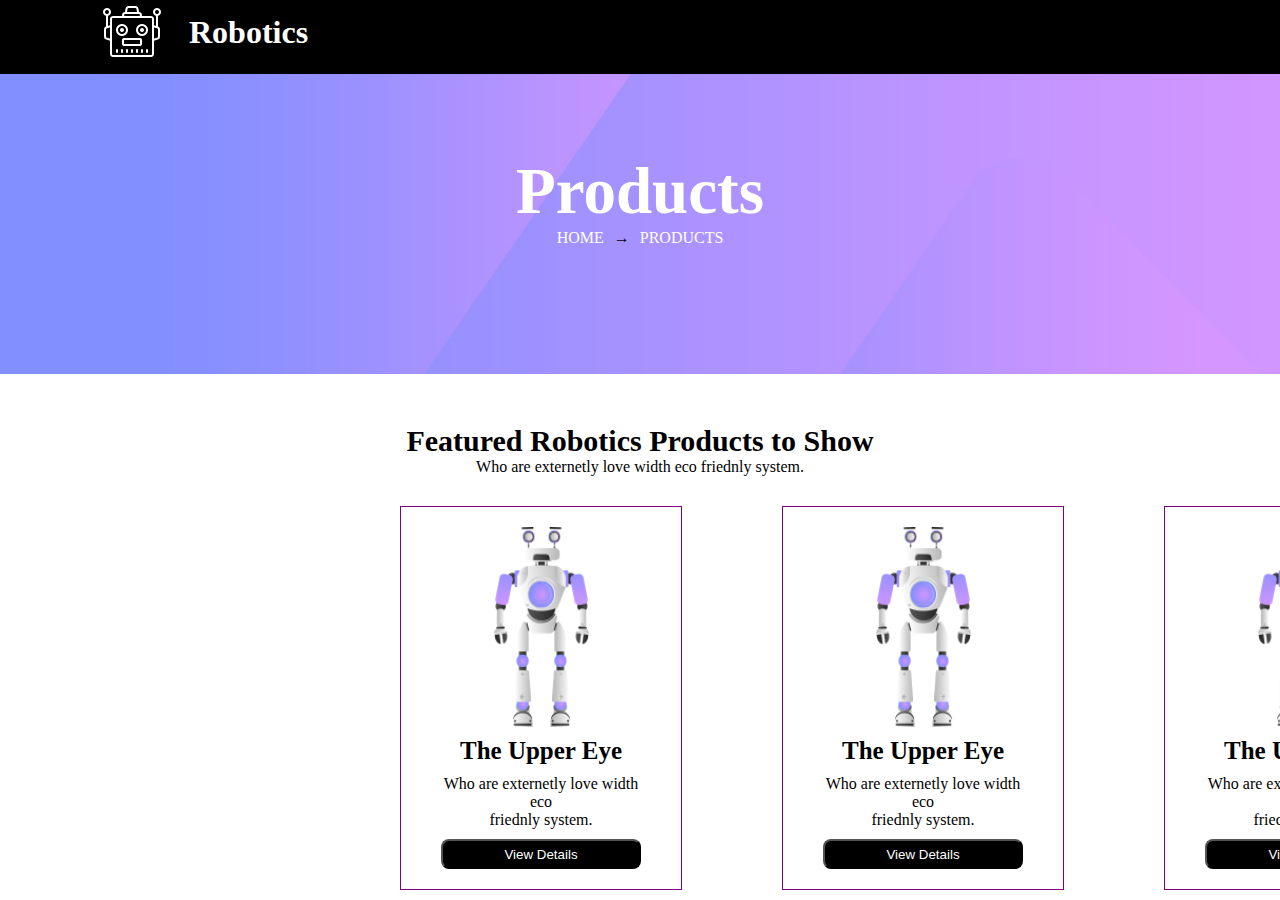
<file: ProjectEgorr/Index.html>
<!DOCTYPE html>
<html lang="en">
<head>
    <meta charset="UTF-8">
    <meta name="viewport" content="width=device-width, initial-scale=1.0">
    <title>Document</title>
    <link rel="stylesheet" href="Assets/css/style.css">
</head>
<header class="header">
    <section class="headbg">
    <div class="logo">
<img src="Assets/img/logo.png" alt="logo"> <h1>Robotics</h1>
    </div>
    <div class="listik">
<ul class="list">
    <li><a href="#">HOME</a></li>
    <li><a href="#">ABOUT</a></li>
    <li><a href="#">PRODUCTS</a></li>
</ul>
    </div>
</section>
<section class="secheader">
    <div class="secheadertext">
    <h2>Products</h2>
    <div class="secheadertext2">
    <a class="arrowhome" href="#">HOME</a> &#x2192 <a class="arrowhome" href="#">PRODUCTS</a>
    </div>
    </div>
</section>
</header>
<body>
<main class="main">
<section class="manik">
    <div class="maniktext">
        <h3>Featured Robotics Products to Show</h3>
        <p1>Who are externetly love width eco friednly system.</p1>
    </div>
<div class="socialismdivs">
    <div class="mainikpics1">
        <img src="Assets/img/p1.png" alt="robot" width="95px" height="200px">
        <h4>The Upper Eye</h4>
        <p1>Who are externetly love width eco <br> friednly system.</p1>
        
        <button class="buttonka">View Details</button>
    </div>
    <div class="mainikpics2">
        <img src="Assets/img/p1.png" alt="robot" width="95px" height="200px">
        <h4>The Upper Eye</h4>
        <p1>Who are externetly love width eco <br> friednly system.</p1>
        
        <button class="buttonka">View Details</button>
    </div>
    <div class="mainikpics3">
        <img src="Assets/img/p1.png" alt="robot" width="95px" height="200px">
        <h4>The Upper Eye</h4>
        <p1>Who are externetly love width eco <br> friednly system.</p1>
        
        <button class="buttonka">View Details</button>
    </div>
</div>
</section>
</main>
<footer class="footer">

</footer>
</body>
</html>
</file>
<file: ProjectEgorr/Assets/css/style.css>
*{
    margin: 0;
    padding: 0;
}

.header{

}

h1{
    color: white;
}

a{
    text-decoration: none;
    color: white;
}

li{
    text-decoration: none;
}

.logo{
display: flex;
flex-direction: row;
justify-content: space-between;
align-items: center;
gap:25px;
margin-left: 100px;
}

.list{
display: flex;
flex-direction: row;
justify-content: space-between;
gap:80px;
margin-left: 1000px;
padding-top: 30px;

}

.headbg{
    background-color: black;   
    display: flex;
    flex-direction: row;
    padding-bottom: 10px;
}

.secheader{
    background-image: url(../img/banner-bg.jpg);
    background-repeat: no-repeat;
    background-size: cover;
    height: 300px;
}

h2{
    font-size: 65px;
    color: white;
}

.secheadertext{
display: flex;
flex-direction: column;
align-items: center;
padding-top: 80px;
}
.secheadertext2{
    display: flex;
    flex-direction: row;
    align-items: center;
    gap: 10px;

}

.mainik{

}

.maniktext{
    padding-top: 50px;
    display: flex;
    flex-direction: column;
    align-items: center;
}

.mainikpics1{
    display: flex;
    flex-direction: column;
    justify-content: space-between;
    gap: 10px;
    align-items: center;
    max-width: 100;
    border: 1px solid purple;
    padding: 20px 40px;

}
.mainikpics2{
    display: flex;
    flex-direction: column;
    justify-content: space-between;
    gap: 10px;
    align-items: center;
    max-width: 100;
    border: 1px solid purple;
    padding: 20px 40px;
}
.mainikpics3{
    display: flex;
    flex-direction: column;
    justify-content: space-between;
    gap: 10px;
    align-items: center;
    max-width: 100;
    border: 1px solid purple;
    padding: 20px 40px;
}

h3{
 font-size: 30px;
}

h4{
    font-size: 25px;
}
p1{
    text-align: center;
}

.buttonka{
    color:white;
    background-color: black;
    width: 200px;
    height: 30px;
    border-radius: 8px;
}

.socialismdivs{
    padding-top: 30px;
    display: flex;
    flex-direction: row;
    gap:100px;
    padding-left: 400px;
}
</file>
